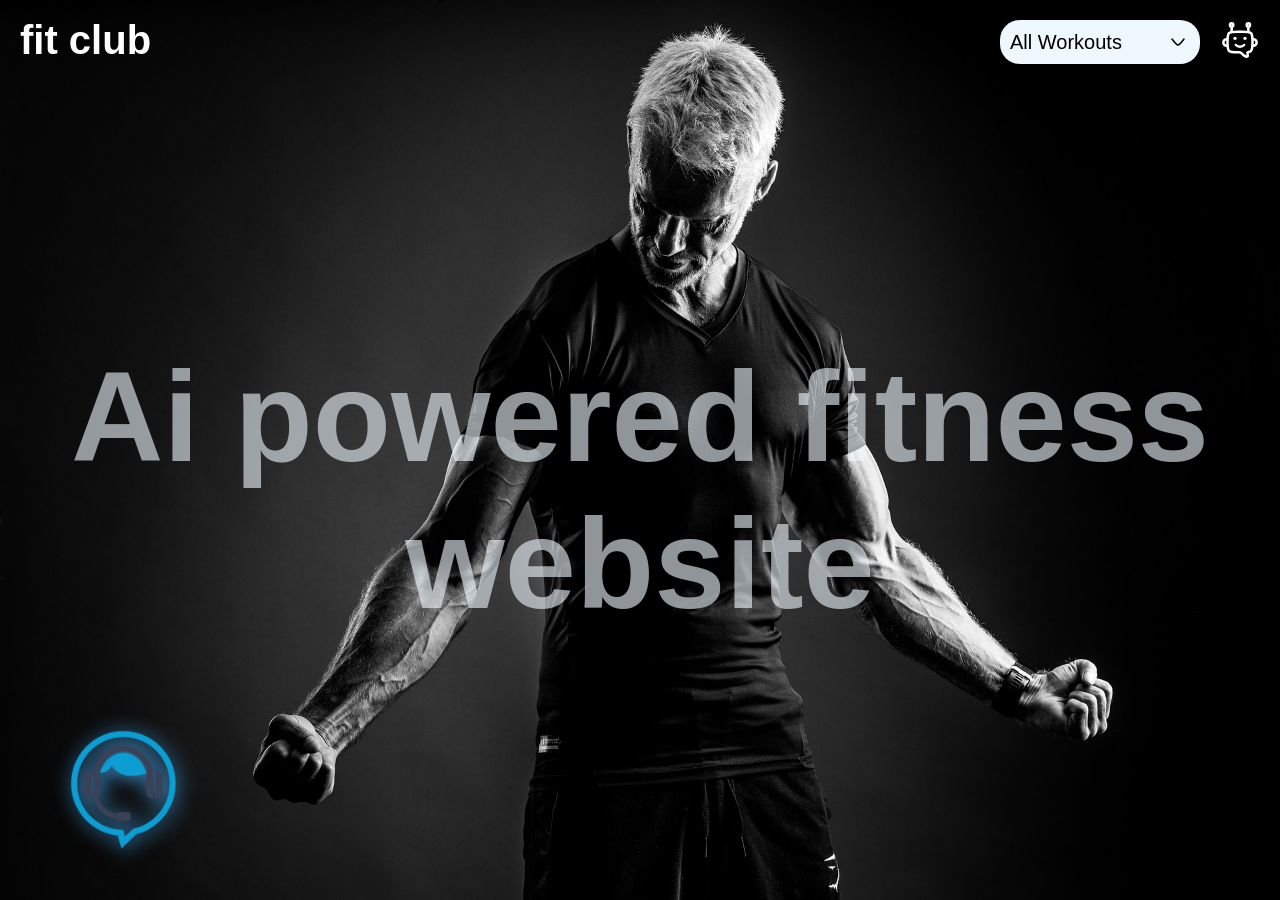
<file: fitness/index.html>
<!DOCTYPE html>
<html lang="en">
<head>
  <meta charset="UTF-8">
  <meta name="viewport" content="width=device-width, initial-scale=1.0">
  <title>Fitness Website</title>
  <link rel="stylesheet" href="style.css">
  <link rel="shortcut icon" href="fitnes-favicon.ico" type="image/x-icon">
</head>
<body>

  <nav>
    <a href="index.html"><h1 class="logo">fit club</h1></a>
    <div class="right-nav">
      <div class="select-box">
<div class="select-heading"><span>All Workouts</span><img src="arrow.svg" alt="img"> </div>
<div class="options">
  <a href="workout.html"><div class="option">all workout</div></a>
  <a href="back.html"><div class="option">back workout</div></a>
  <a href="chest.html"><div class="option">chest workout</div></a>
  <a href="bicpes-tricepes.html"><div class="option">biceps & tricpes</div></a>
  <a href="shoulder.html"><div class="option">shoulder</div></a>
  <a href="leg.html"><div class="option">leg workout</div></a>
</div>
      </div>
      <img src="chatbot.svg" alt="img" id="chatbotimg">
    </div>
  </nav>
  <main>
    <h1 class="bgtext">Ai powered fitness website</h1>
    <div class="chat-box">
      <div class="h1">Talk to your own assistant...</div>
      <div class="chat-container">
        
      </div>
      <div class="input-area">
        <input type="text" class="prompt" placeholder="ask anything...">
        <button><img src="btn.svg" alt="img"></button>
      </div>
    </div>

    <div class="virtual-assistant">
      <img src="ai.png" alt="img" width="120px">
    </div>
    
  </main>
  <div class="speak-page">
      <img src="ai.png" alt="img" width="200px">
      <h1>speck now</h1>
      <img src="voice.gif" alt="img" width="200px" id="voice">
    </div>
  <script src="script.js"></script>
</body>
</html>
</file>
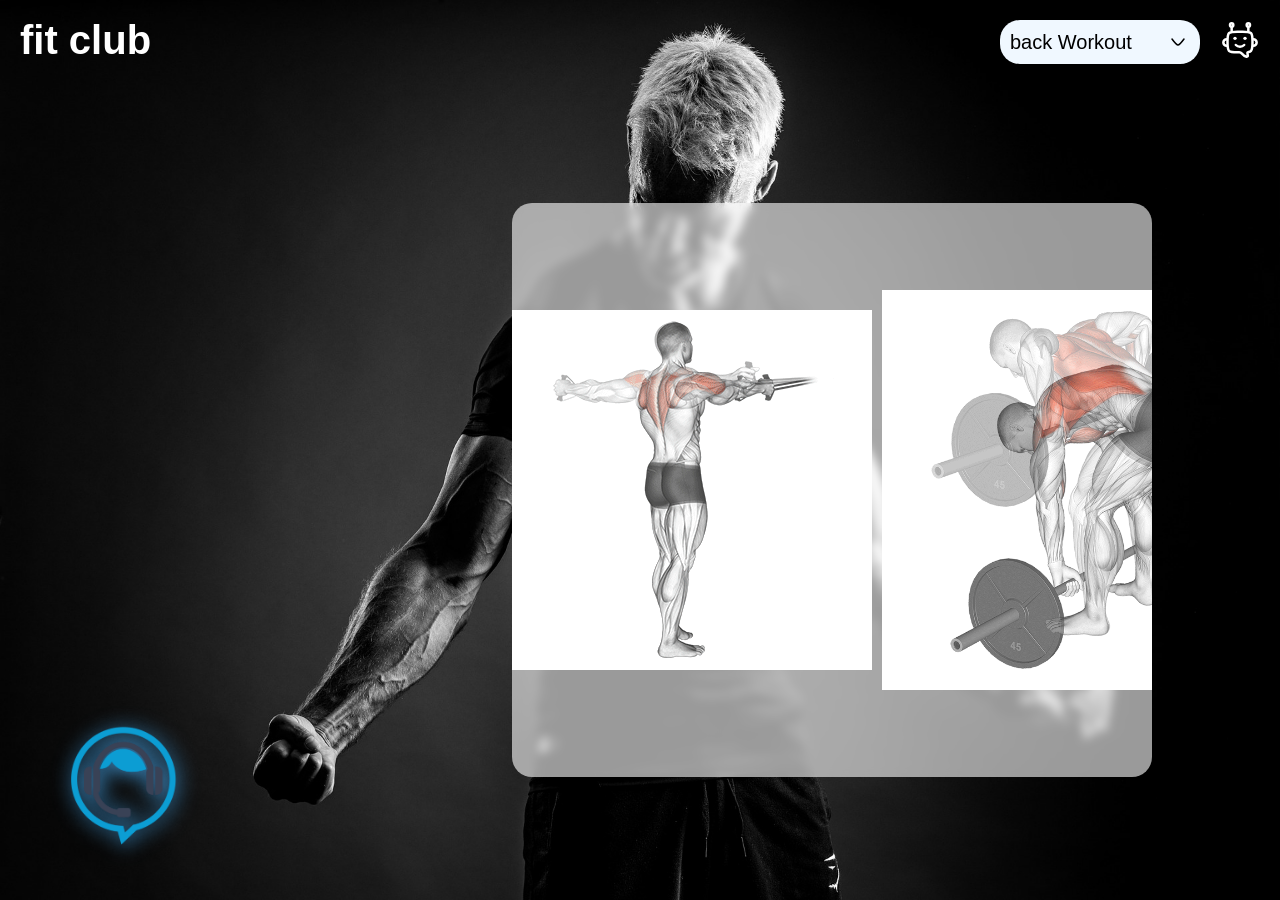
<file: fitness/back.html>
<!DOCTYPE html>
<html lang="en">
<head>
  <meta charset="UTF-8">
  <meta name="viewport" content="width=device-width, initial-scale=1.0">
  <title>Fitness Website</title>
  <link rel="stylesheet" href="style.css">
</head>
<body>

  <nav>
<a href="index.html"><h1 class="logo">fit club</h1></a>
    <div class="right-nav">
      <div class="select-box">
<div class="select-heading"><span>back Workout</span><img src="arrow.svg" alt="img"> </div>
<div class="options">
  <a href="workout.html"><div class="option">all workout</div></a>
  <a href="back.html"><div class="option">back workout</div></a>
  <a href="chest.html"><div class="option">chest workout</div></a>
  <a href="bicpes-tricepes.html"><div class="option">biceps & tricpes</div></a>
  <a href="shoulder.html"><div class="option">shoulder</div></a>
  <a href="leg.html"><div class="option">leg workout</div></a>
</div>
      </div>
      <img src="chatbot.svg" alt="img" id="chatbotimg">
    </div>
  </nav>
  <main>
    <div class="chat-box">
      <div class="h1">Talk to your own assistant...</div>
      <div class="chat-container">
        
      </div>
      <div class="input-area">
        <input type="text" class="prompt" placeholder="ask anything...">
        <button><img src="btn.svg" alt="img"></button>
      </div>
    </div>
    <div class="svgs">
  
  <img src="back1.gif" alt="" width="200px">
  <img src="back2.gif" alt="" width="200px">
  <img src="back3.gif" alt="" width="200px">
  <img src="back4.gif" alt="" width="200px">
  <img src="back5.gif" alt="" width="200px">
  
</div>

  </main>
  <div class="virtual-assistant">
      <img src="ai.png" alt="img" width="120px">
    </div>
    
  </main>
  <div class="speak-page">
      <img src="ai.png" alt="img" width="200px">
      <h1>speck now</h1>
      <img src="voice.gif" alt="img" width="200px" id="voice">
    </div>
  <script src="script.js"></script>
</body>
</html>
</file>
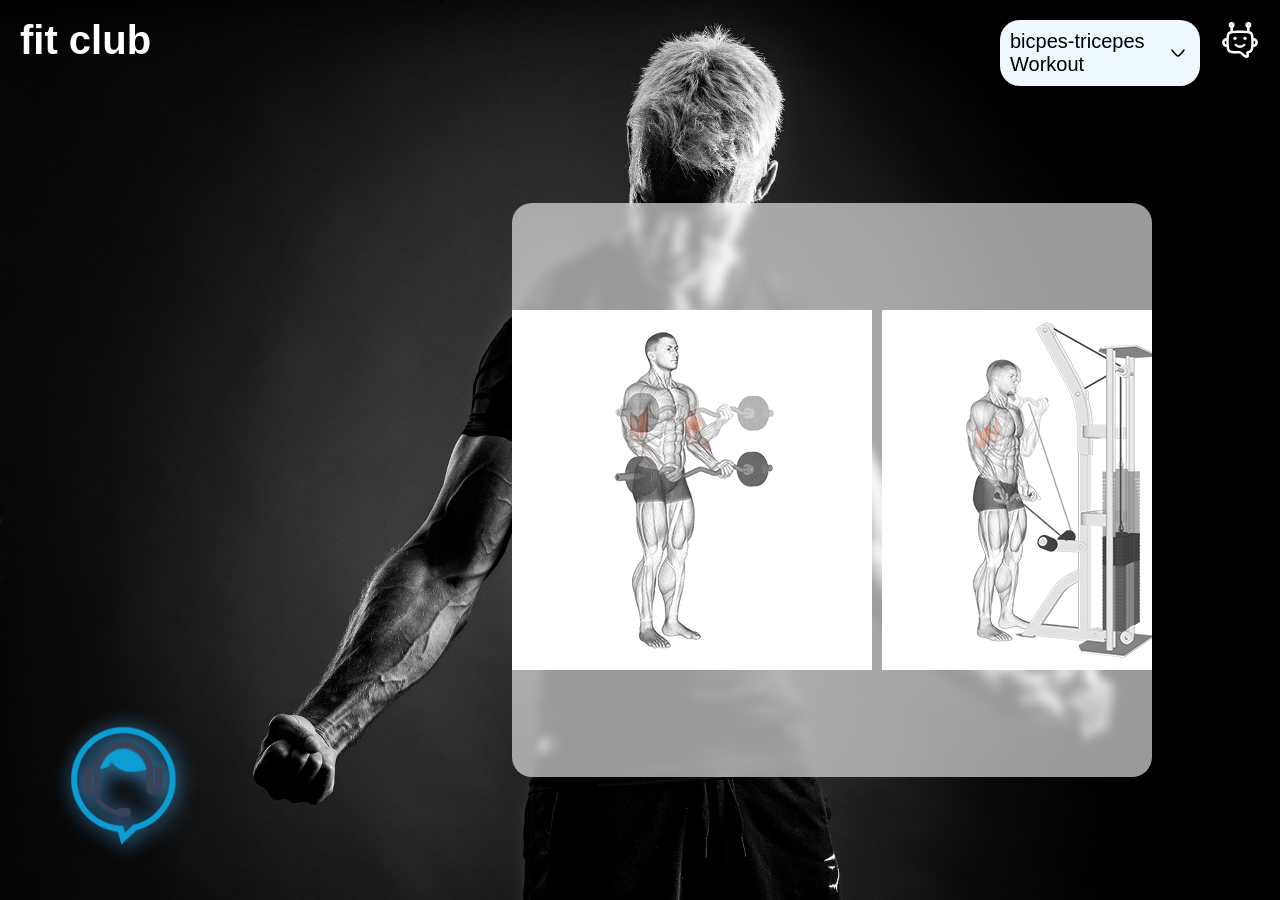
<file: fitness/bicpes-tricepes.html>
<!DOCTYPE html>
<html lang="en">
<head>
  <meta charset="UTF-8">
  <meta name="viewport" content="width=device-width, initial-scale=1.0">
  <title>Fitness Website</title>
  <link rel="stylesheet" href="style.css">
</head>
<body>

  <nav>
   <a href="index.html"><h1 class="logo">fit club</h1></a>
    <div class="right-nav">
      <div class="select-box">
<div class="select-heading"><span>bicpes-tricepes Workout</span><img src="arrow.svg" alt="img"> </div>
<div class="options">
  <a href="workout.html"><div class="option">all workout</div></a>
  <a href="back.html"><div class="option">back workout</div></a>
  <a href="chest.html"><div class="option">chest workout</div></a>
  <a href="bicpes-tricepes.html"><div class="option">biceps & tricpes</div></a>
  <a href="shoulder.html"><div class="option">shoulder</div></a>
  <a href="leg.html"><div class="option">leg workout</div></a>
</div>
      </div>
      <img src="chatbot.svg" alt="img" id="chatbotimg">
    </div>
  </nav>
  <main>
    <div class="chat-box">
      <div class="h1">Talk to your own assistant...</div>
      <div class="chat-container">
        
      </div>
      <div class="input-area">
        <input type="text" class="prompt" placeholder="ask anything...">
        <button><img src="btn.svg" alt="img"></button>
      </div>
    </div>
    <div class="svgs">
  
  <img src="biceps1.gif" alt="" width="200px">
  <img src="biceps2.gif" alt="" width="200px">
  <img src="biceps3.gif" alt="" width="200px">
  <img src="triceps1.gif" alt="" width="200px">
  <img src="triceps2.gif" alt="" width="200px">
  <
</div>
  </main>
  <div class="virtual-assistant">
      <img src="ai.png" alt="img" width="120px">
    </div>
    
  </main>
  <div class="speak-page">
      <img src="ai.png" alt="img" width="200px">
      <h1>speck now</h1>
      <img src="voice.gif" alt="img" width="200px" id="voice">
    </div>
  <script src="script.js"></script>
</body>
</html>
</file>
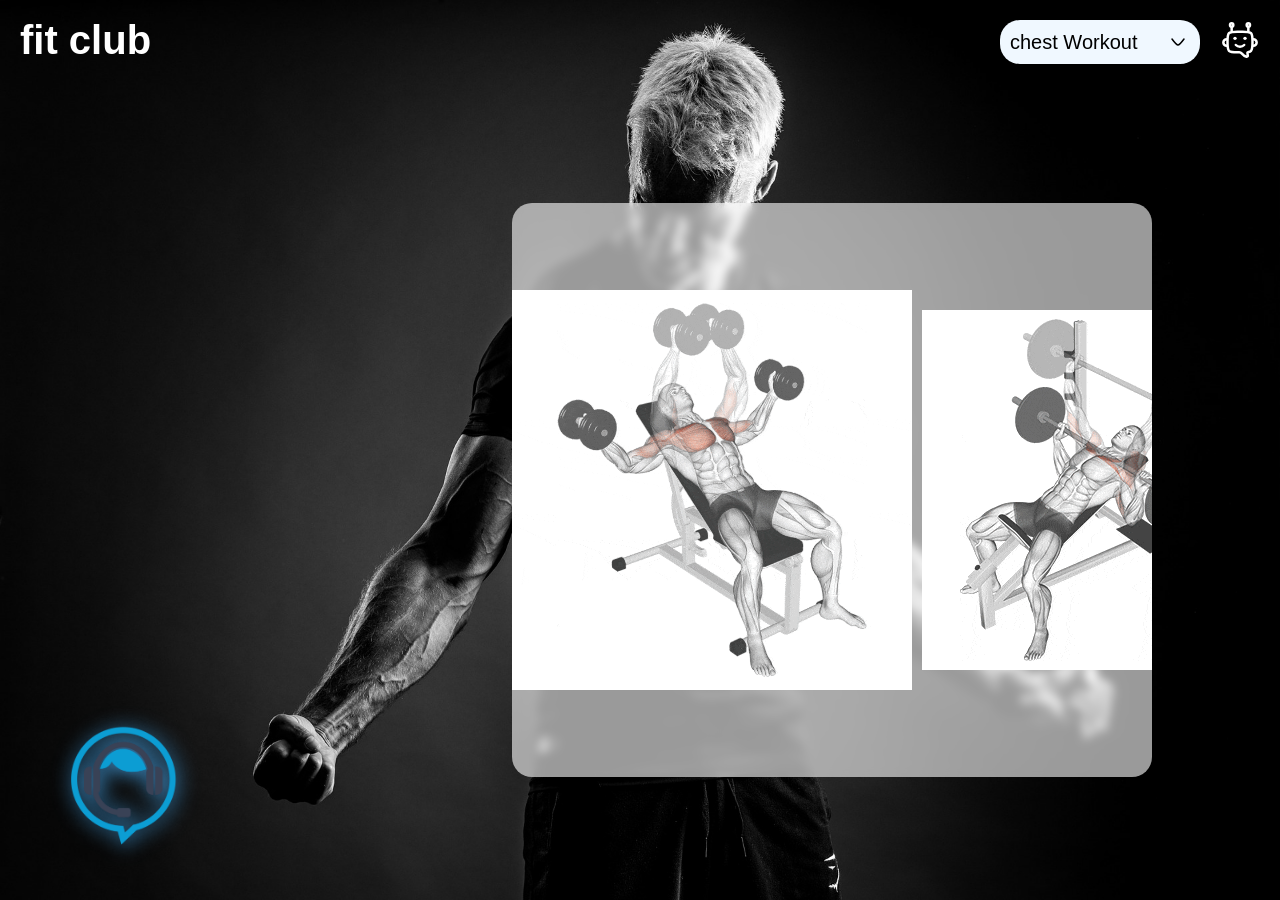
<file: fitness/chest.html>
<!DOCTYPE html>
<html lang="en">
<head>
  <meta charset="UTF-8">
  <meta name="viewport" content="width=device-width, initial-scale=1.0">
  <title>Fitness Website</title>
  <link rel="stylesheet" href="style.css">
</head>
<body>

  <nav>
  <a href="index.html"><h1 class="logo">fit club</h1></a>
    <div class="right-nav">
      <div class="select-box">
<div class="select-heading"><span>chest Workout</span><img src="arrow.svg" alt="img"> </div>
<div class="options">
  <a href="workout.html"><div class="option">all workout</div></a>
  <a href="back.html"><div class="option">back workout</div></a>
  <a href="chest.html"><div class="option">chest workout</div></a>
  <a href="bicpes-tricepes.html"><div class="option">biceps & tricpes</div></a>
  <a href="shoulder.html"><div class="option">shoulder</div></a>
  <a href="leg.html"><div class="option">leg workout</div></a>
</div>
      </div>
      <img src="chatbot.svg" alt="img" id="chatbotimg">
    </div>
  </nav>
  <main>
    <div class="chat-box">
      <div class="h1">Talk to your own assistant...</div>
      <div class="chat-container">
        
      </div>
      <div class="input-area">
        <input type="text" class="prompt" placeholder="ask anything...">
        <button><img src="btn.svg" alt="img"></button>
      </div>
    </div>
    <div class="svgs">
  
  <img src="chest1.gif" alt="" width="200px">
  <img src="chest2.gif" alt="" width="200px">
  <img src="chest3.gif" alt="" width="200px">
  <img src="chest4.gif" alt="" width="200px">
  <img src="chest5.gif" alt="" width="200px">
 
  </main>
  <div class="virtual-assistant">
      <img src="ai.png" alt="img" width="120px">
    </div>
    
  </main>
  <div class="speak-page">
      <img src="ai.png" alt="img" width="200px">
      <h1>speck now</h1>
      <img src="voice.gif" alt="img" width="200px" id="voice">
    </div>
  <script src="script.js"></script>
</body>
</html>
</file>
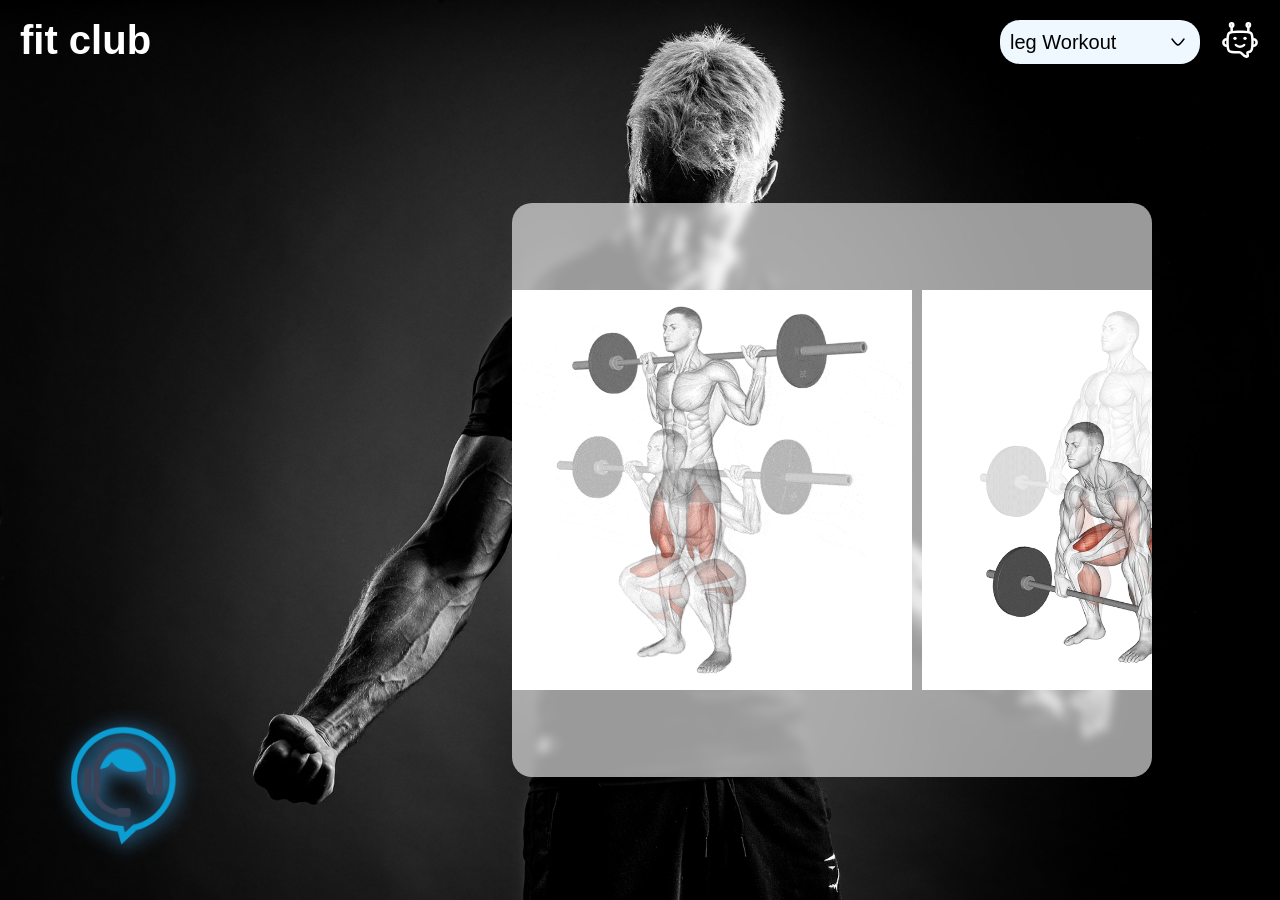
<file: fitness/leg.html>
<!DOCTYPE html>
<html lang="en">
<head>
  <meta charset="UTF-8">
  <meta name="viewport" content="width=device-width, initial-scale=1.0">
  <title>Fitness Website</title>
  <link rel="stylesheet" href="style.css">
</head>
<body>

  <nav>
   <a href="index.html"><h1 class="logo">fit club</h1></a>
    <div class="right-nav">
      <div class="select-box">
<div class="select-heading"><span>leg Workout</span><img src="arrow.svg" alt="img"> </div>
<div class="options">
  <a href="workout.html"><div class="option">all workout</div></a>
  <a href="back.html"><div class="option">back workout</div></a>
  <a href="chest.html"><div class="option">chest workout</div></a>
  <a href="bicpes-tricepes.html"><div class="option">biceps & tricpes</div></a>
  <a href="shoulder.html"><div class="option">shoulder</div></a>
  <a href="leg.html"><div class="option">leg workout</div></a>
</div>
      </div>
      <img src="chatbot.svg" alt="img" id="chatbotimg">
    </div>
  </nav>
  <main>
    <div class="chat-box">
      <div class="h1">Talk to your own assistant...</div>
      <div class="chat-container">
        
      </div>
      <div class="input-area">
        <input type="text" class="prompt" placeholder="ask anything...">
        <button><img src="btn.svg" alt="img"></button>
      </div>
    </div>
    <div class="svgs">
  
  <img src="leg.gif" alt="" width="200px">
  <img src="leg2.gif" alt="" width="200px">
  <img src="leg3.gif" alt="" width="200px">
  <img src="leg4.gif" alt="" width="200px">
  <img src="leg5.gif" alt="" width="200px">
</div>
  </main>
  <div class="virtual-assistant">
      <img src="ai.png" alt="img" width="120px">
    </div>
    
  </main>
  <div class="speak-page">
      <img src="ai.png" alt="img" width="200px">
      <h1>speck now</h1>
      <img src="voice.gif" alt="img" width="200px" id="voice">
    </div>
  <script src="script.js"></script>
</body>
</html>
</file>
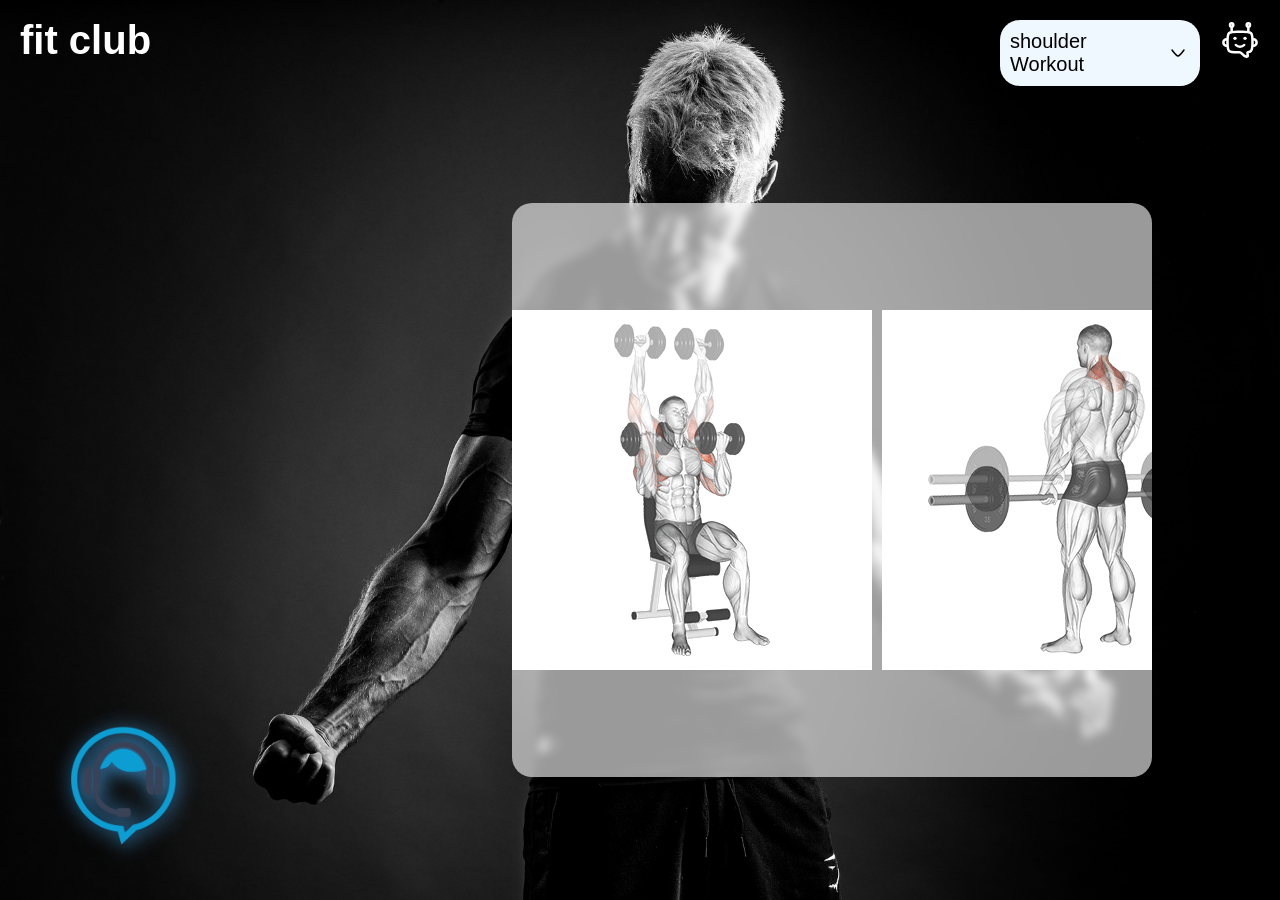
<file: fitness/shoulder.html>
<!DOCTYPE html>
<html lang="en">
<head>
  <meta charset="UTF-8">
  <meta name="viewport" content="width=device-width, initial-scale=1.0">
  <title>Fitness Website</title>
  <link rel="stylesheet" href="style.css">
</head>
<body>

  <nav>
  <a href="index.html"><h1 class="logo">fit club</h1></a>
    <div class="right-nav">
      <div class="select-box">
<div class="select-heading"><span>shoulder Workout</span><img src="arrow.svg" alt="img"> </div>
<div class="options">
  <a href="workout.html"><div class="option">all workout</div></a>
  <a href="back.html"><div class="option">back workout</div></a>
  <a href="chest.html"><div class="option">chest workout</div></a>
  <a href="bicpes-tricepes.html"><div class="option">biceps & tricpes</div></a>
  <a href="shoulder.html"><div class="option">shoulder</div></a>
  <a href="leg.html"><div class="option">leg workout</div></a>
</div>
      </div>
      <img src="chatbot.svg" alt="img" id="chatbotimg">
    </div>
  </nav>
  <main>
    <div class="chat-box">
      <div class="h1">Talk to your own assistant...</div>
      <div class="chat-container">
        
      </div>
      <div class="input-area">
        <input type="text" class="prompt" placeholder="ask anything...">
        <button><img src="btn.svg" alt="img"></button>
      </div>
    </div>
    <div class="svgs">
  
  <img src="shoulder1.gif" alt="" width="200px">
  <img src="shoulder2.gif" alt="" width="200px">
  <img src="shoulder3.gif" alt="" width="200px">
  <img src="shoulder4.gif" alt="" width="200px">
  <img src="shoulder5.gif" alt="" width="200px">
  
</div>
  </main>
  <div class="virtual-assistant">
      <img src="ai.png" alt="img" width="120px">
    </div>
    
  </main>
  <div class="speak-page">
      <img src="ai.png" alt="img" width="200px">
      <h1>speck now</h1>
      <img src="voice.gif" alt="img" width="200px" id="voice">
    </div>
  <script src="script.js"></script>
</body>
</html>
</file>
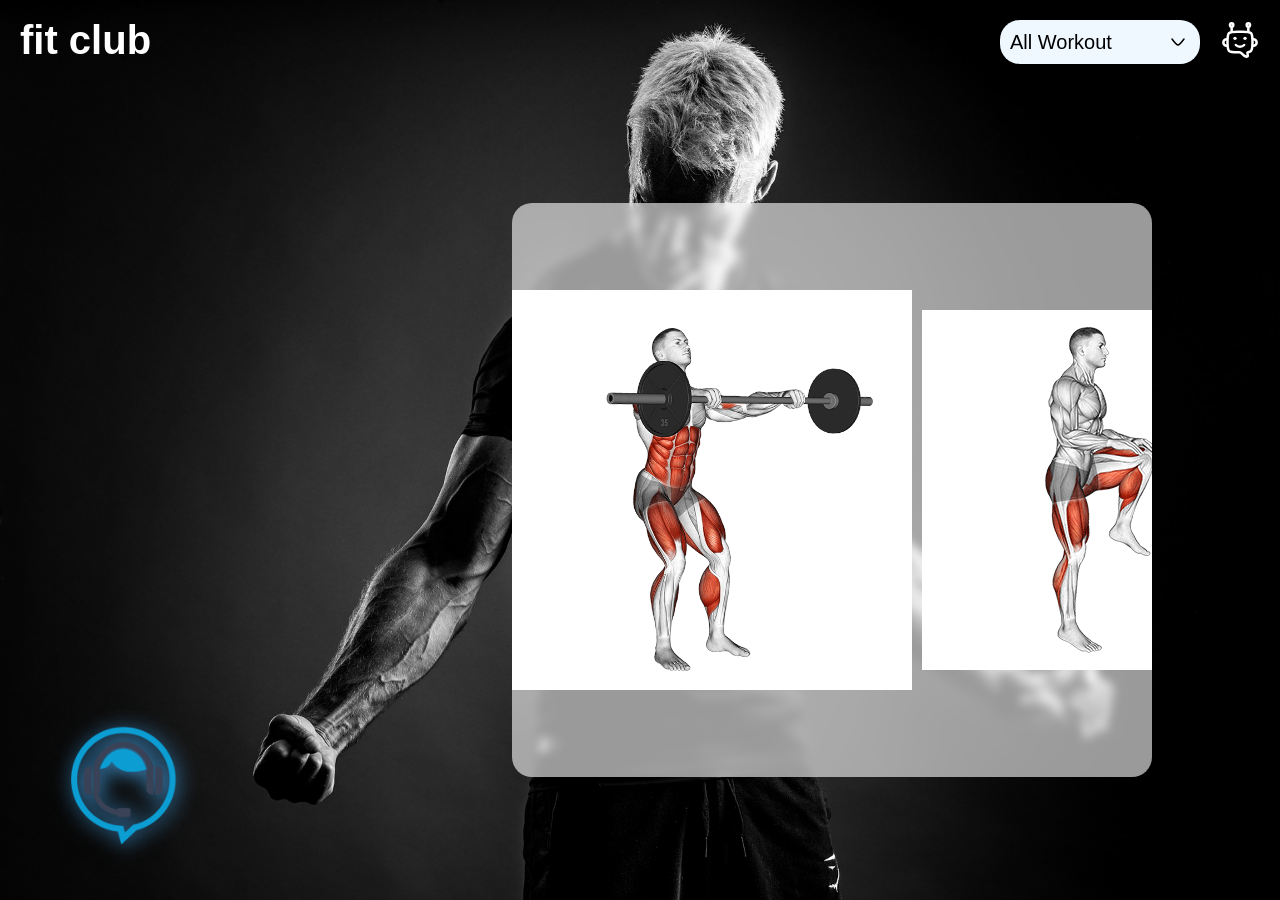
<file: fitness/workout.html>
<!DOCTYPE html>
<html lang="en">
<head>
  <meta charset="UTF-8">
  <meta name="viewport" content="width=device-width, initial-scale=1.0">
  <title>Fitness Website</title>
  <link rel="stylesheet" href="style.css">
</head>
<body>

  <nav>
  <a href="index.html"><h1 class="logo">fit club</h1></a>
    <div class="right-nav">
      <div class="select-box">
<div class="select-heading"><span>All Workout</span><img src="arrow.svg" alt="img"> </div>
<div class="options">
  <a href="workout.html"><div class="option">all workout</div></a>
  <a href="back.html"><div class="option">back workout</div></a>
  <a href="chest.html"><div class="option">chest workout</div></a>
  <a href="bicpes-tricepes.html"><div class="option">biceps & tricpes</div></a>
  <a href="shoulder.html"><div class="option">shoulder</div></a>
  <a href="leg.html"><div class="option">leg workout</div></a>
</div>
      </div>
      <img src="chatbot.svg" alt="img" id="chatbotimg">
    </div>
  </nav>
  <main>
    <div class="chat-box">
      <div class="h1">Talk to your own assistant...</div>
      <div class="chat-container">
        
      </div>
      <div class="input-area">
        <input type="text" class="prompt" placeholder="ask anything...">
        <button><img src="btn.svg" alt="img"></button>
      </div>
    </div>
     

<div class="svgs">
  <img src="workout1.gif" alt="" width="200px">
  <img src="workout2.gif" alt="" width="200px">
  <img src="workout3.gif" alt="" width="200px">
  <img src="workout4.gif" alt="" width="200px">
  <img src="workout5.gif" alt="" width="200px">
  <img src="back1.gif" alt="" width="200px">
  <img src="back2.gif" alt="" width="200px">
  <img src="back3.gif" alt="" width="200px">
  <img src="back4.gif" alt="" width="200px">
  <img src="back5.gif" alt="" width="200px">
  <img src="chest1.gif" alt="" width="200px">
  <img src="chest2.gif" alt="" width="200px">
  <img src="chest3.gif" alt="" width="200px">
  <img src="chest4.gif" alt="" width="200px">
  <img src="chest5.gif" alt="" width="200px">
  <img src="biceps1.gif" alt="" width="200px">
  <img src="biceps2.gif" alt="" width="200px">
  <img src="biceps3.gif" alt="" width="200px">
  <img src="triceps1.gif" alt="" width="200px">
  <img src="triceps2.gif" alt="" width="200px">
  <img src="shoulder1.gif" alt="" width="200px">
  <img src="shoulder2.gif" alt="" width="200px">
  <img src="shoulder3.gif" alt="" width="200px">
  <img src="shoulder4.gif" alt="" width="200px">
  <img src="shoulder5.gif" alt="" width="200px">
  <img src="leg.gif" alt="" width="200px">
  <img src="leg2.gif" alt="" width="200px">
  <img src="leg3.gif" alt="" width="200px">
  <img src="leg4.gif" alt="" width="200px">
  <img src="leg5.gif" alt="" width="200px">
</div>


</main>
<div class="virtual-assistant">
      <img src="ai.png" alt="img" width="120px">
    </div>
    
  </main>
  <div class="speak-page">
      <img src="ai.png" alt="img" width="200px">
      <h1>speck now</h1>
      <img src="voice.gif" alt="img" width="200px" id="voice">
    </div>
 
  <script src="script.js"></script>
</body>
</html>
</file>
<file: fitness/style.css>
*{
  margin: 0;
  padding: 0;
  box-sizing: border-box;
  font-family: 'Gill Sans', 'Gill Sans MT', Calibri, 'Trebuchet MS', sans-serif;

}
body{
  width: 100%;
  height: 100vh;
  background-image: url("bg.jpg");
  background-size: 100% 100%;
  overflow-x: hidden;
  background-repeat: no-repeat;
}
a{
  text-decoration: none;
}
nav{
  width: 100%;
  height: 80px;
  display: flex;
  align-items: center;
  justify-content: space-between;
  padding: 20px;
  position: relative;
z-index: 20;
}
.logo{
  color: white;
  font-size: 40px;

}
.select-box{
  width: 200px;
 right: 60px;
 top: 0;
 position: absolute;

}
.select-heading{
  background-color: aliceblue;
  width: 100%;
 font-size: 20px;
  padding: 10px;
  display: flex;
  align-items: center;
  justify-content: space-between;
  border-radius: 20px;
  cursor: pointer;
}
.select-heading img{
  transition: all 0.3s;
}
.options{
  width: 100%;
  border-radius: 20px;
  display: flex;
  flex-direction: column;
  gap: 10px;
  background-color: rgba(240, 248, 255, 0.838);
  backdrop-filter: blur(5px);
  margin-top: 20px;
  text-align: center;
  padding: 10px;
  font-size: 20px;
display: none;

}
.active-options{
  display: flex;
}
.rotate{
  transform: rotate(180deg);
  
}
.option{
  border-radius: 20px;
  transition: all 0.4s;
  padding: 10px;
  cursor: pointer;
}
.option:hover{
  background-color: aliceblue;
  letter-spacing: 1px;

}
.right-nav{
  display: flex;
  align-items: center;
  justify-content: center;
  gap: 20px;
  position: relative;
}
main{
  width: 100%;
  height: calc(100% - 80px);
position: relative;
display: flex;
align-items: center;
justify-content: center;

}
.chat-box{
position: absolute;
width: 30%;
height: 80%;
bottom: 10%;
right: 5%;
background-color: rgba(240, 248, 255, 0.605);
border-radius: 20px;
backdrop-filter: blur(5px);
padding: 10px;
transform: translateX(600px);
transition: all 0.5s;
z-index: 25;
}
.active-chat-box{
  transform: translateX(0px);
}
.chat-container{
  width: 100%;
  height: 80%;
  overflow: auto;
  display: flex;
  flex-direction: column;
  gap: 20px;
  font-size: 20px;
}
.input-area{
  width: 100%;
  height: 20%;
  display: flex;
  align-items: center;
  justify-content: center;
  gap: 20px;
  position: fixed;
  bottom: 0;
}

.prompt{
  width: 60%;
  padding: 10px;
  background: #000;
  color: white;
  font-size: 19px;
  border-radius: 20px;
  outline: none;
}
.input-area button{
  padding: 10px;
  background: #000;
  border: none;
  border-radius: 50px;
}
.user-chat-box{
  width: 80%;
  padding: 20px;
  background-color: black;
  border-radius: 50px 0px 50px 50px;
  position: relative;
  left: 85px;
  color: white;
}
.ai-chat-box{
  width: 80%;
  padding: 20px;
  background-color: rgba(0, 0, 0, 0.614);
  border-radius: 0px 50px 50px 50px;
  position: relative;
  left: 0px;
  color: white;
}
.h1{
  font-size: 3vw;
  text-align: center;
}

#chatimg{
  cursor: pointer;
}

.options a{
  text-decoration: none;
  color: #000;
}
.bgtext{
  font-size: 10vw;
 text-align: center;
 color: rgba(240, 248, 255, 0.601);
}
.svgs{
  width: 50%;
  height: 70%;
  display: flex;
  align-items: center;
  overflow-x: scroll;
  overflow-y: hidden;
  position: absolute;
  right: 10%;
  bottom: 20;
  background-color: rgba(255, 255, 255, 0.603);
  backdrop-filter: blur(5px);
  gap: 10px;
  border-radius: 20px;
}
.svgs::-webkit-scrollbar{
  width: 0px;
}
.svgs img{
  width: 400px;
}
.virtual-assistant{
  position: absolute;
  bottom: 5%;
  left: 5%;
  filter: drop-shadow(2px 2px 10px rgb(65, 152, 214));
}
.speak-page{
  position: absolute;
  width: 100%;
  height: 100%;
  background: rgba(0, 0, 0, 0.401);
   backdrop-filter: blur(5px);
  top: 0;
  z-index: 30;
 display: flex;
 align-items: center;
 justify-content: center;
 flex-direction: column;
 gap: 20px;
 display: none;
}

.speak-page h1{
  color: white;
}
#voice{
  margin-top: 30px;
  border-radius: 50%;
}
.virtual-assistant img{
  cursor: pointer;
}
</file>
